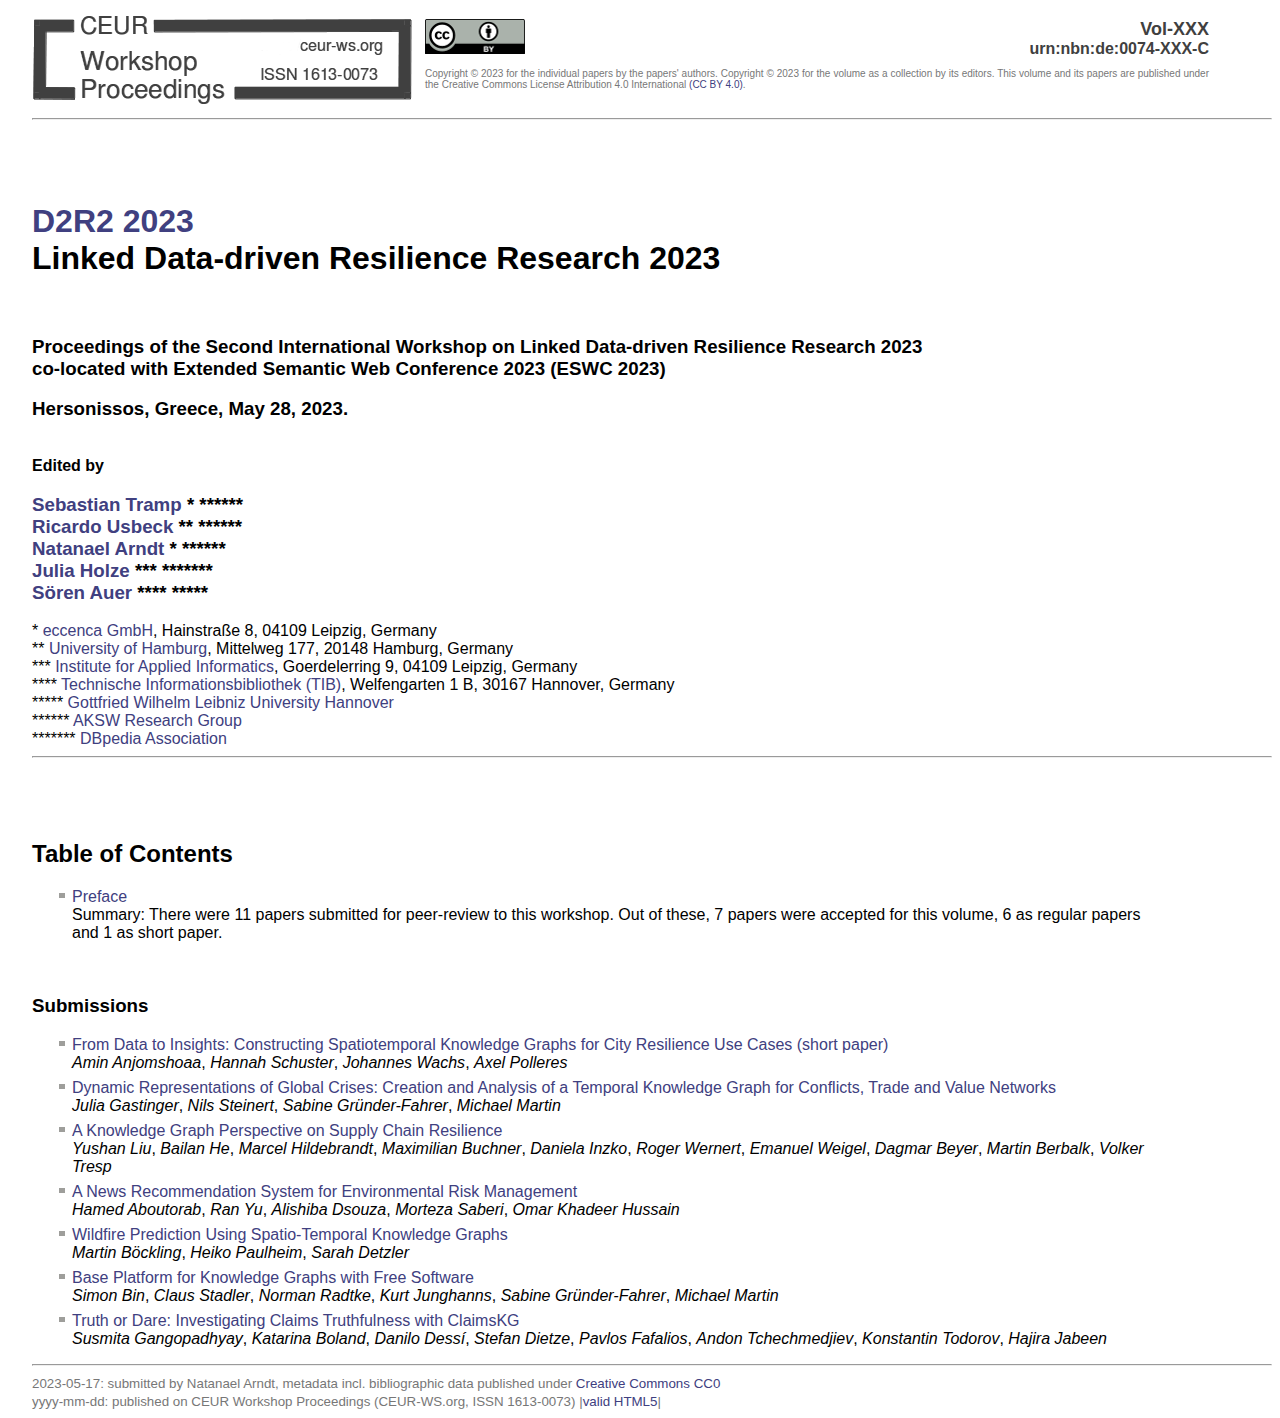
<file: Vol-XXX/index.html>
<!DOCTYPE html>
<!-- CEURVERSION=2020-07-09 -->
<html lang="en">
<head>
<meta http-equiv="Content-type" content="text/html;charset=utf-8">
<meta name="viewport" content="width=device-width, initial-scale=1.0">
<link rel="stylesheet" type="text/css" href="../ceur-ws.css">
<title>CEUR-WS.org/Vol-XXX - Second International Workshop on Linked Data-driven Resilience Research 2023</title>
</head>
<!--CEURLANG=eng -->
<body>



<table style="border: 0; border-spacing: 0; border-collapse: collapse; width: 95%">
<tbody><tr>
<td style="text-align: left; vertical-align: middle">
<a href="http://ceur-ws.org/"><div id="CEURWSLOGO"></div></a>
</td>
<td style="text-align: right; vertical-align: middle">
<div style="float:left" id="CEURCCBY"></div>
<span class="CEURVOLNR">Vol-XXX</span> <br>
<span class="CEURURN">urn:nbn:de:0074-XXX-C</span>
<p class="unobtrusive copyright" style="text-align: justify">Copyright &copy; 2023 for
the individual papers by the papers' authors.
Copyright &copy; <span class="CEURPUBYEAR">2023</span> for the volume
as a collection by its editors.
This volume and its papers are published under the
Creative Commons License Attribution 4.0 International
<A HREF="https://creativecommons.org/licenses/by/4.0/">(<span class="CEURLIC">CC BY 4.0</span>)</A>.</p>
</td>
</tr>
</tbody></table>

<hr>


<br><br><br>

<h1><a href="https://2023.d2r2.aksw.org/"><span class="CEURVOLACRONYM">D2R2 2023</span></a><br>
<span class="CEURVOLTITLE">Linked Data-driven Resilience Research 2023</span></h1>
<br>

<h3>
<span class="CEURFULLTITLE">Proceedings of the Second International Workshop on Linked Data-driven Resilience Research 2023</span><br>



co-located with Extended Semantic Web Conference 2023 (<span class="CEURCOLOCATED">ESWC 2023</span>)<br>


</h3>
<h3><span class="CEURLOCTIME">Hersonissos, Greece, May 28, 2023</span>.</h3>


<br>
<b> Edited by </b>
<h3><a href="http://aksw.org/SebastianTramp"><span class="CEURVOLEDITOR">Sebastian Tramp</span></a>
*
******<br>
<a href="http://aksw.org/RicardoUsbeck"><span class="CEURVOLEDITOR">Ricardo Usbeck</span></a>
**
******<br>
<a href="http://aksw.org/NatanaelArndt"><span class="CEURVOLEDITOR">Natanael Arndt</span></a>
*
******<br>
<a href="http://aksw.org/JuliaHolze"><span class="CEURVOLEDITOR">Julia Holze</span></a>
***
*******<br>
<a href="https://www.tib.eu/en/research-development/research-groups-and-labs/data-science-digital-libraries/staff/soeren-auer"><span class="CEURVOLEDITOR">S&ouml;ren Auer</span></a>
****
*****<br>
</h3>

* <a href="https://www.eccenca.com/">eccenca GmbH</a>,  Hainstraße 8, 04109 Leipzig, Germany<br>
** <a href="https://www.uni-hamburg.de">University of Hamburg</a>, Mittelweg 177, 20148 Hamburg, Germany<br>
*** <a href="https://infai.org/">Institute for Applied Informatics</a>, Goerdelerring 9, 04109 Leipzig, Germany<br>
**** <a href="https://www.tib.eu/">Technische Informationsbibliothek (TIB)</a>, Welfengarten 1 B, 30167 Hannover, Germany<br>
***** <a href="https://www.uni-hannover.de/">Gottfried Wilhelm Leibniz University Hannover</a><br>
****** <a href="http://aksw.org/">AKSW Research Group</a><br>
******* <a href="https://dbpedia.org/">DBpedia Association</a><br>
<hr>

<br><br><br>




<div class="CEURTOC">
<h2> Table of Contents </h2>


<ul>
<li id="preface">
<A href="preface.pdf">Preface</A><BR>
Summary: There were <span class="CEURSUBMITTEDPAPERS">11</span> papers submitted for peer-review to this workshop. Out of these,
<span class="CEURACCEPTEDPAPERS">7</span> papers were accepted for this volume,
<span class="CEURACCEPTEDREGULARPAPERS">6</span> as regular papers and <span class="CEURACCEPTEDSHORTPAPERS">1</span> as short paper.</li>
</ul>
<BR>





<h3><span class="CEURSESSION">Submissions</span></h3>

<ul>


<li id="paper1"><a href="paper1.pdf">
<span class="CEURTITLE">From Data to Insights: Constructing Spatiotemporal Knowledge Graphs for City Resilience Use Cases (short paper)</span></a>
<br><span class="CEURAUTHOR">Amin Anjomshoaa</span>, <span class="CEURAUTHOR">Hannah Schuster</span>, <span class="CEURAUTHOR">Johannes Wachs</span>, <span class="CEURAUTHOR">Axel Polleres</span></li>


<li id="paper2"><a href="paper2.pdf">
<span class="CEURTITLE">Dynamic Representations of Global Crises: Creation and Analysis of a Temporal Knowledge Graph for Conflicts, Trade and Value Networks</span></a>
<br><span class="CEURAUTHOR">Julia Gastinger</span>, <span class="CEURAUTHOR">Nils Steinert</span>, <span class="CEURAUTHOR">Sabine Gr&uuml;nder-Fahrer</span>, <span class="CEURAUTHOR">Michael Martin</span></li>


<li id="paper3"><a href="paper3.pdf">
<span class="CEURTITLE">A Knowledge Graph Perspective on Supply Chain Resilience</span></a>
<br><span class="CEURAUTHOR">Yushan Liu</span>, <span class="CEURAUTHOR">Bailan He</span>, <span class="CEURAUTHOR">Marcel Hildebrandt</span>, <span class="CEURAUTHOR">Maximilian Buchner</span>, <span class="CEURAUTHOR">Daniela Inzko</span>, <span class="CEURAUTHOR">Roger Wernert</span>, <span class="CEURAUTHOR">Emanuel Weigel</span>, <span class="CEURAUTHOR">Dagmar Beyer</span>, <span class="CEURAUTHOR">Martin Berbalk</span>, <span class="CEURAUTHOR">Volker Tresp</span></li>


<li id="paper4"><a href="paper4.pdf">
<span class="CEURTITLE">A News Recommendation System for Environmental Risk Management</span></a>
<br><span class="CEURAUTHOR">Hamed Aboutorab</span>, <span class="CEURAUTHOR">Ran Yu</span>, <span class="CEURAUTHOR">Alishiba Dsouza</span>, <span class="CEURAUTHOR">Morteza Saberi</span>, <span class="CEURAUTHOR">Omar Khadeer Hussain</span></li>


<li id="paper5"><a href="paper5.pdf">
<span class="CEURTITLE">Wildfire Prediction Using Spatio-Temporal Knowledge Graphs</span></a>
<br><span class="CEURAUTHOR">Martin B&ouml;ckling</span>, <span class="CEURAUTHOR">Heiko Paulheim</span>, <span class="CEURAUTHOR">Sarah Detzler</span></li>


<li id="paper6"><a href="paper6.pdf">
<span class="CEURTITLE">Base Platform for Knowledge Graphs with Free Software</span></a>
<br><span class="CEURAUTHOR">Simon Bin</span>, <span class="CEURAUTHOR">Claus Stadler</span>, <span class="CEURAUTHOR">Norman Radtke</span>, <span class="CEURAUTHOR">Kurt Junghanns</span>, <span class="CEURAUTHOR">Sabine Gr&uuml;nder-Fahrer</span>, <span class="CEURAUTHOR">Michael Martin</span></li>


<li id="paper7"><a href="paper7.pdf">
<span class="CEURTITLE">Truth or Dare: Investigating Claims Truthfulness with ClaimsKG</span></a>
<br><span class="CEURAUTHOR">Susmita Gangopadhyay</span>, <span class="CEURAUTHOR">Katarina Boland</span>, <span class="CEURAUTHOR">Danilo Dessí</span>, <span class="CEURAUTHOR">Stefan Dietze</span>, <span class="CEURAUTHOR">Pavlos Fafalios</span>, <span class="CEURAUTHOR">Andon Tchechmedjiev</span>, <span class="CEURAUTHOR">Konstantin Todorov</span>, <span class="CEURAUTHOR">Hajira Jabeen</span></li></ul></div>


<hr>
<span class="unobtrusive">
2023-05-17: submitted by Natanael Arndt,
            metadata incl. bibliographic data published under <A HREF="https://creativecommons.org/publicdomain/zero/1.0/">Creative Commons CC0</A><br>
<span class="CEURPUBDATE">yyyy-mm-dd</span>: published on CEUR Workshop Proceedings (CEUR-WS.org, ISSN 1613-0073)
	|<a href="https://validator.w3.org/nu/?doc=http%3A%2F%2Fceur-ws.org%2FVol-XXX%2F">valid HTML5</a>|
</span>
</body></html>
</file>
<file: ceur-ws.css>
/* ceur-ws.css defines how links are displayed and        */
/* possibly some other details of page rendering within   */
/* CEUR-WS.org.                                           */
/* Copyright 2002-2015 by Manfred Jeusfeld                */
/* Use permitted within CEUR-WS.org.                      */
/* Modification permitted for members of the CEUR-WS TEAM.*/
/*                                                        */
/* THIS STYLE FILE IS FOR EXCLUSIVE USE WITHIN            */
/* CEUR-WS.ORG! DO NOT COPY IT AS A WHOLE OR AS PARTS.    */
/* IN PARTICULAR, THE TAGS CEUR* DEFINED BELOW MAY NOT BE */
/* REUSED OR OVERRIDDEN.                                  */
/* All references to ceur-ws.css in HTML files must be    */
/* relative to ceur-ws.org, e.g. "../ceur-ws.ccs".        */
/* Absolute references like "ceur-ws.org/ceur-ws.css" are */
/* not permitted.                                         */
/*                                                        */
/* Created: 5-Nov-2002/M.Jeusfeld                         */
/* Modified: 5-Sep-2005/M.Jeusfeld                        */
/* Modified: 22-Nov-2006/M.Jeusfeld  (hover darker)       */
/* Modified: 17-Dec-2008/M.Jeusfeld  (specific font fam.) */
/* Modified: 15-Jan-2010/M.Jeusfeld  (CEUR class tags)    */
/* Modified: 14-Apr-2010/M.Jeusfeld  (adapt link colors)  */
/* Modified:  7-Jul-2010/M.Jeusfeld  (AUX tags)           */
/* Modified: 13-Oct-2011/M.Jeusfeld  (ceur-ws.org)        */
/* Modified: 20-Jun-2012/M.Jeusfeld  (color of VOLNR,URN) */
/* Modified: 02-Jul-2012/M.Jeusfeld  (square bullet LI)   */
/* Modified: 08-Jul-2013/C.Lange     (.unobtrusive and .copyright, to get rid of <font>) */
/* Modified: 16-Oct-2013/M.Jeusfeld  (use grey for blue)  */
/* Modified: 11-Dec-2013/M.Jeusfeld  (CEURWSLOGO div)     */
/* Modified: 24-Mar-2015/M.Jeusfeld  (paper directories)  */
/* Modified: 16-Jul-2015/C.Lange     (more accessible link colors) */
/* Modified: 08-Feb-2016/M.Jeusfeld  (distinguish AUX from CEURTITLES) */
/* Modified: 05-Oct-2019/M.Jeusfeld  (CEURCCBY tag) */
/* Modified: 30-Oct-2019/M.Jeusfeld  (write before Volnr disabled) */
/* Modified: 03-Dec-2019/M.Jeusfeld  (print bg images) */
/* Modified: 07-Nov-2022/M.Jeusfeld  (use https) */


body {
font-family: arial, sans-serif;
font-size: medium;
background-image: url(https://ceur-ws.org/ceurws-bg.png);
margin-left: +32px;
margin-right: +8px;
}

/* 2015-04-21/MJ: for mobile-friendly layout */
@-ms-viewport{
  width: device-width;
  initial-scale: 1.0;
}

@media print {
    body > header address {
        display:none;
    }
    body > header #document-license {
        width:19em;
        clear:right;
        float:right;
        margin-top:1em !important;
        margin-right:0;
    }
    #content {
        page-break-before:always;
    }
}

A:link {color: #404080; text-decoration: none;}  /* display of links */
A:visited {color: #404080; text-decoration: none;} /* visited links */
A:hover {color: #000080; text-decoration: none;} /* links under the cursor */
:target {background-color:#FFFFFF;} /* background for current fragment */

H1 {color:#000000; font-family:arial, cursive, sans-serif;}

P,TABLE,TR,TD {font-family:arial,sans-serif;}

UL {list-style-type: square; list-style-image: url(/ceurws-bullet-6x12.png);}

LI {margin-bottom:7px;}   /* separates paper elements */

PRE {color:#228120}

.CEURPAGES {float:right; padding: 2px; font-size:smaller;}
.AUXPAGES {float:right; padding: 2px; font-size:smaller;}

.CEURTOC {width:90%; page-break-before:always;}    /* table of contents a bit narrower than the total page width */

.CEURAUTHOR {font-style:italic;}
.CEURAUTHORS {font-style:italic;}
.AUXAUTHOR {font-style:normal;}
.AUXAUTHORS {font-style:normal;}

.CEURTITLE {font-weight:normal;}
.AUXTITLE {font-weight:normal;}
.CEURTITLE:hover {color: #006040;}   /* proper CEURTITLEs get highlighted */

.CEURVOLNR {font-weight:bold; color:#404040; font-size:large;}

/* write "CEUR-WS.org/" with background color before the VOLNR */
/* will show up when printing the page */
/* .CEURVOLNR:before{content:"CEUR-WS.org/"; color:#F5F4EF; font-size:large;} */

.CEURURN {font-weight:bold; color:#404040;}

/* for paper directories */
.CEURVOLURL {font-weight:bold; color:#000080;}
.CEURPAPERID {font-weight:bold; color:#404040;}

.CEURABSTRACT {/* border-style: solid; border-width: 1px; padding: 5px 10px 5px 10px; */
     word-wrap: break-word; margin-left: +42px; margin-right: +68px; }

.unobtrusive {color: #777777; font-size: smaller;} /* unobtrusive text; for copyright notes */

.copyright {font-size: x-small;} /* even smaller text in copyright notes; x-small replaces &lt;font size="-1"&gt; when base size is medium */


#CEURWSLOGO {
   background-image: url('./CEUR-WS-logo.png');
   height: 100px;
   width: 390px;
   color-adjust: exact !important;                 /*Firefox*/
}
#CEURWSLOGO:hover {
   background-image: url('./CEUR-WS-logo-blue.png'); 
/*   background-image: url('./CEUR-WS-logo-xmas.png'); */
}


#CEURCCBY {
   background-image: url('./cc-by_100x35.png');
   width: 100px;
   height: 35px;
   color-adjust: exact !important;                 /*Firefox*/
}
</file>
